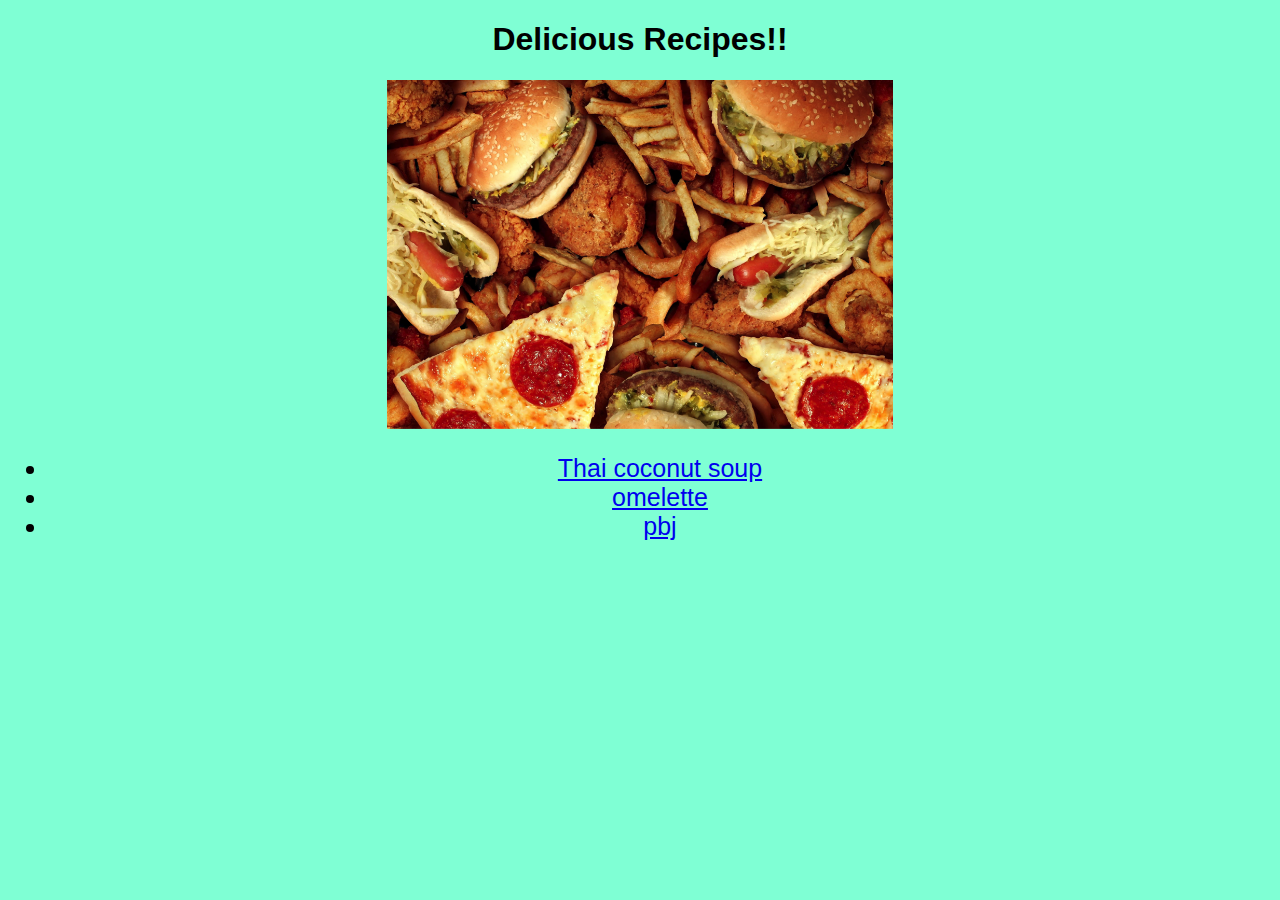
<file: index.html>
<!DOCTYPE html>
<html lang="en">
    <head>
        <meta charset="UTF-8">
        <title>recipes</title>
        <link rel="stylesheet" href="styles.css">
    </head>

    <body>
        <h1>Delicious Recipes!!</h1>

        <img src="food.png">

        <ul>
            <li><a href="recipes/thai_soup.html">Thai coconut soup</a></li>
            <li><a href="recipes/omelette.html">omelette</a></li>
            <li><a href="recipes/pbj.html">pbj</a></li>
        </ul>
    </body>
</html>
</file>
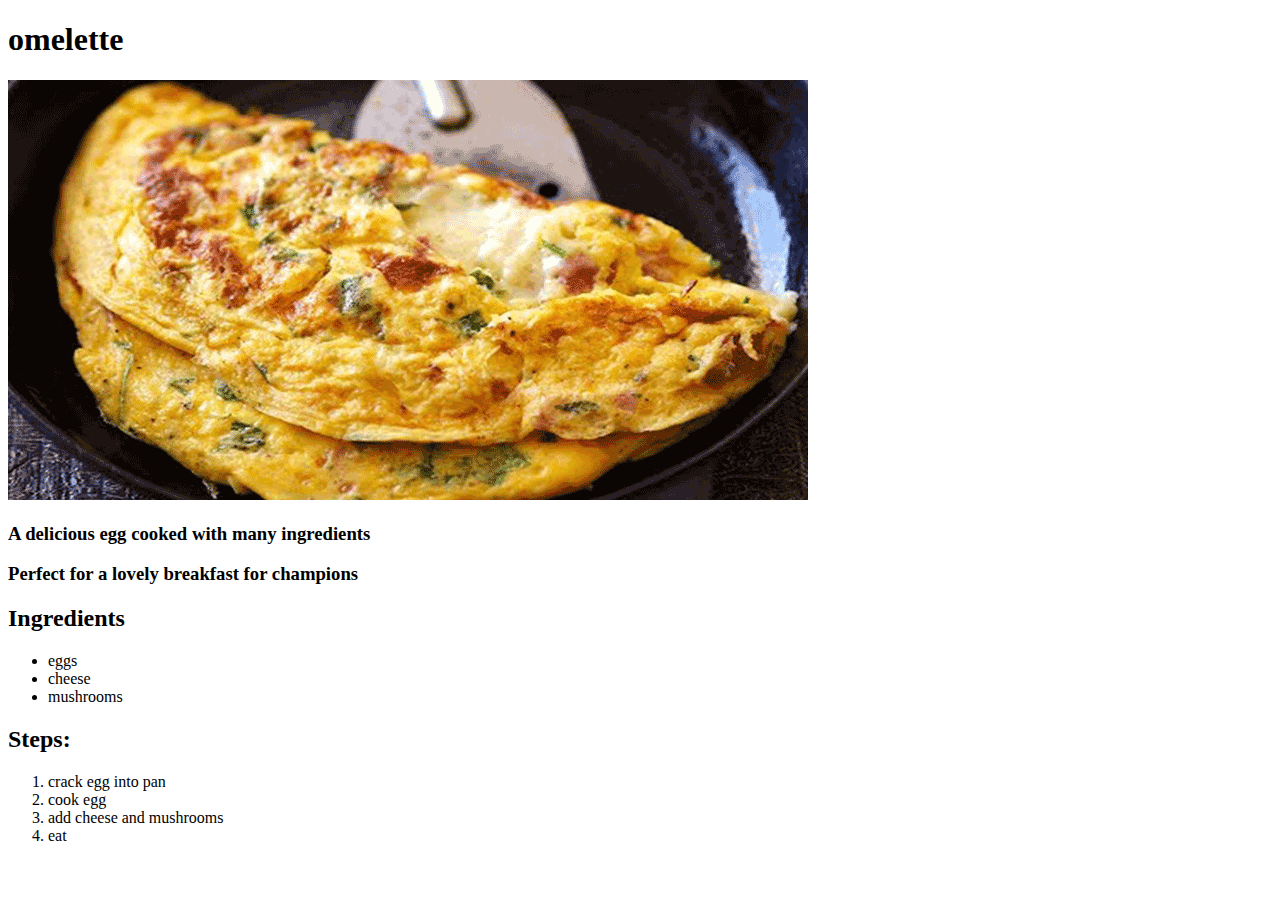
<file: recipes/omelette.html>
<!DOCTYPE html>
<html lang="en">
    <head>
        <meta charset="UTF-8">
        <title>omelette</title>
    </head>

    <body>
        <h1>omelette</h1>
        <img src="omelette.webp">

        <h3>A delicious egg cooked with many ingredients</h3>
        <h3>Perfect for a lovely breakfast for champions</h3>

        <h2>Ingredients</h2>
        <ul>
            <li>eggs</li>
            <li>cheese</li>
            <li>mushrooms</li>
        </ul>

        <h2>Steps:</h2>
        <ol>
            <li>crack egg into pan</li>
            <li>cook egg</li>
            <li>add cheese and mushrooms</li>
            <li>eat</li>
        </ol>

    </body>

</html>
</file>
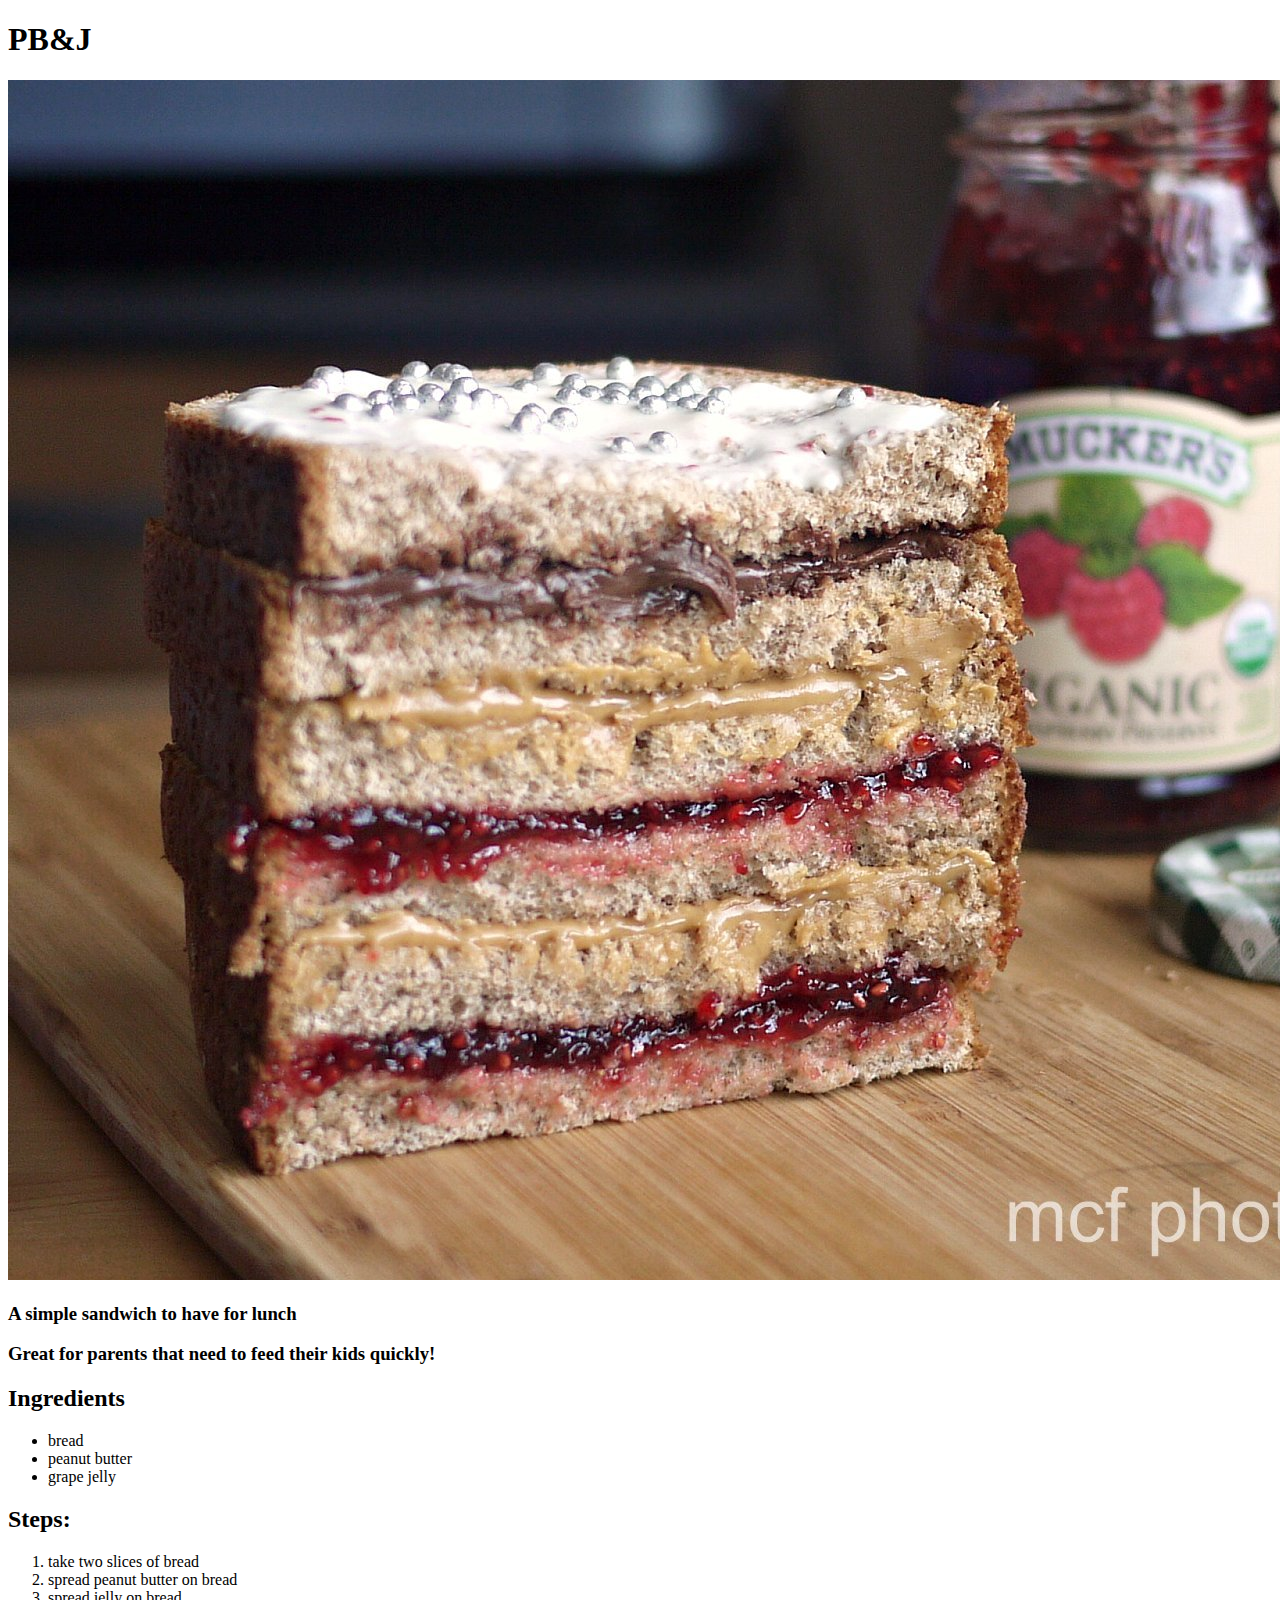
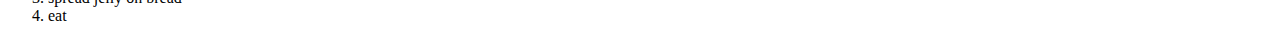
<file: recipes/pbj.html>
<!DOCTYPE html>
<html lang="en">
    <head>
        <meta charset="UTF-8">
        <title>pbj</title>
    </head>

    <body>
        <h1>PB&J</h1>
        <img src="pbj.JPG">

        <h3>A simple sandwich to have for lunch</h3>
        <h3>Great for parents that need to feed their kids quickly!</h3>

        <h2>Ingredients</h2>
        <ul>
            <li>bread</li>
            <li>peanut butter</li>
            <li>grape jelly</li>
        </ul>

        <h2>Steps:</h2>
        <ol>
            <li>take two slices of bread</li>
            <li>spread peanut butter on bread</li>
            <li>spread jelly on bread</li>
            <li>eat</li>
        </ol>

    </body>

</html>
</file>
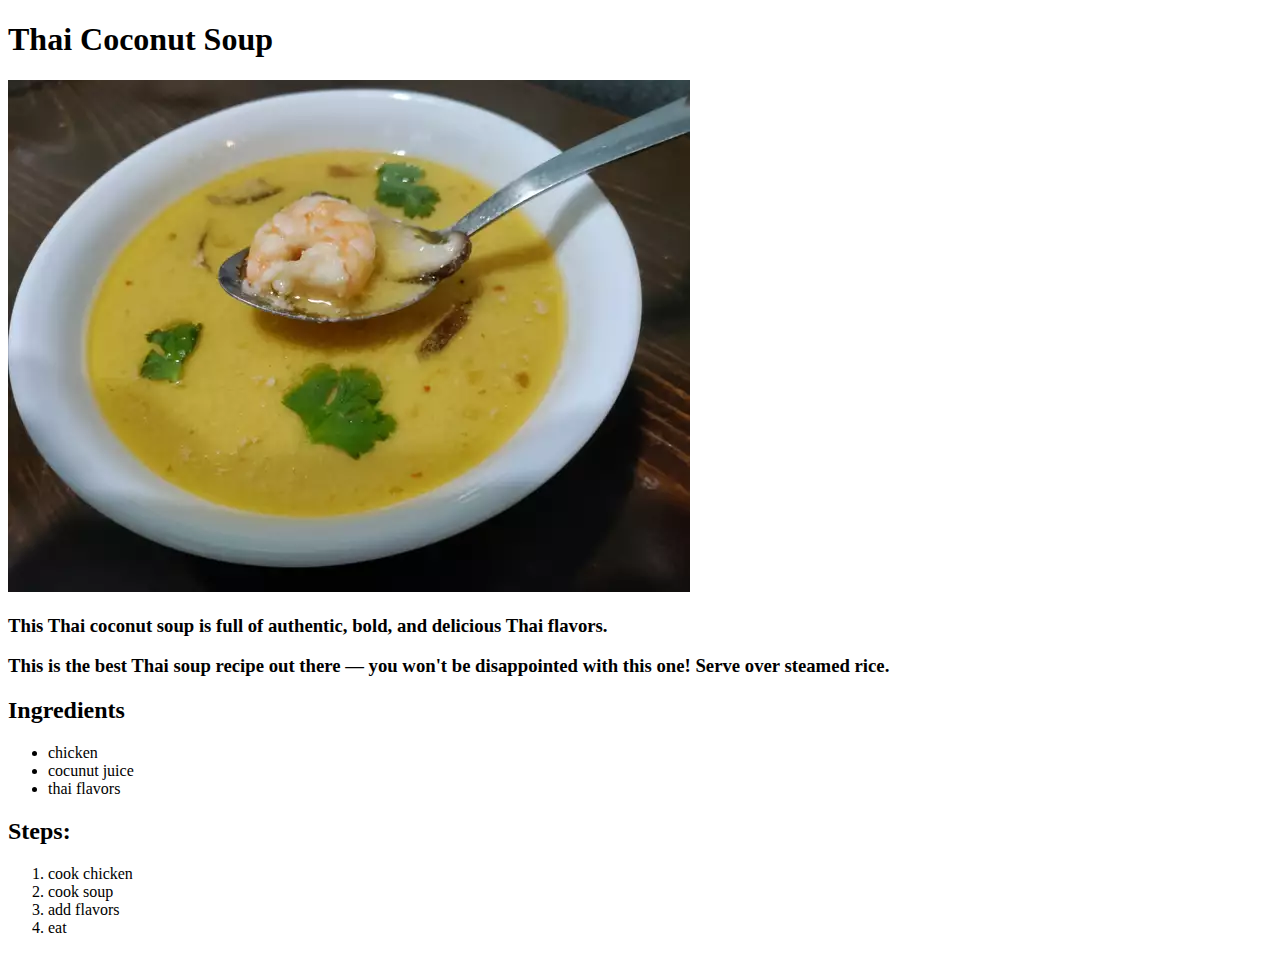
<file: recipes/thai_soup.html>
<!DOCTYPE html>
<html lang="en">
    <head>
        <meta charset="UTF-8">
        <title>thai coconut soup</title>
    </head>

    <body>
        <h1>Thai Coconut Soup</h1>
        <img src="ThaiSoup.webp">
        
        <h3>This Thai coconut soup is full of authentic, bold, and delicious Thai flavors. </h3>
        <h3>This is the best Thai soup recipe out there — you won't be disappointed with this one! Serve over steamed rice.</h3>

        <h2>Ingredients</h2>
        <ul>
            <li>chicken</li>
            <li>cocunut juice</li>
            <li>thai flavors</li>
        </ul>
        
        <h2>Steps:</h2>
        <ol>
            <li>cook chicken</li>
            <li>cook soup</li>
            <li>add flavors</li>
            <li>eat</li>
        </ol>

    </body>
</html>
</file>
<file: styles.css>
img {
    height:40%;
    width:40%;
    display:block;
    margin-left:auto;
    margin-right:auto;
}


body {
    font-family:'Segoe UI', Tahoma, Geneva, Verdana, sans-serif;
    background-color: aquamarine;
}

h1 {
    font-weight:bolder;
    text-align: center;
}

ul {
    font-size:25px;
    text-align:center;
}
</file>
